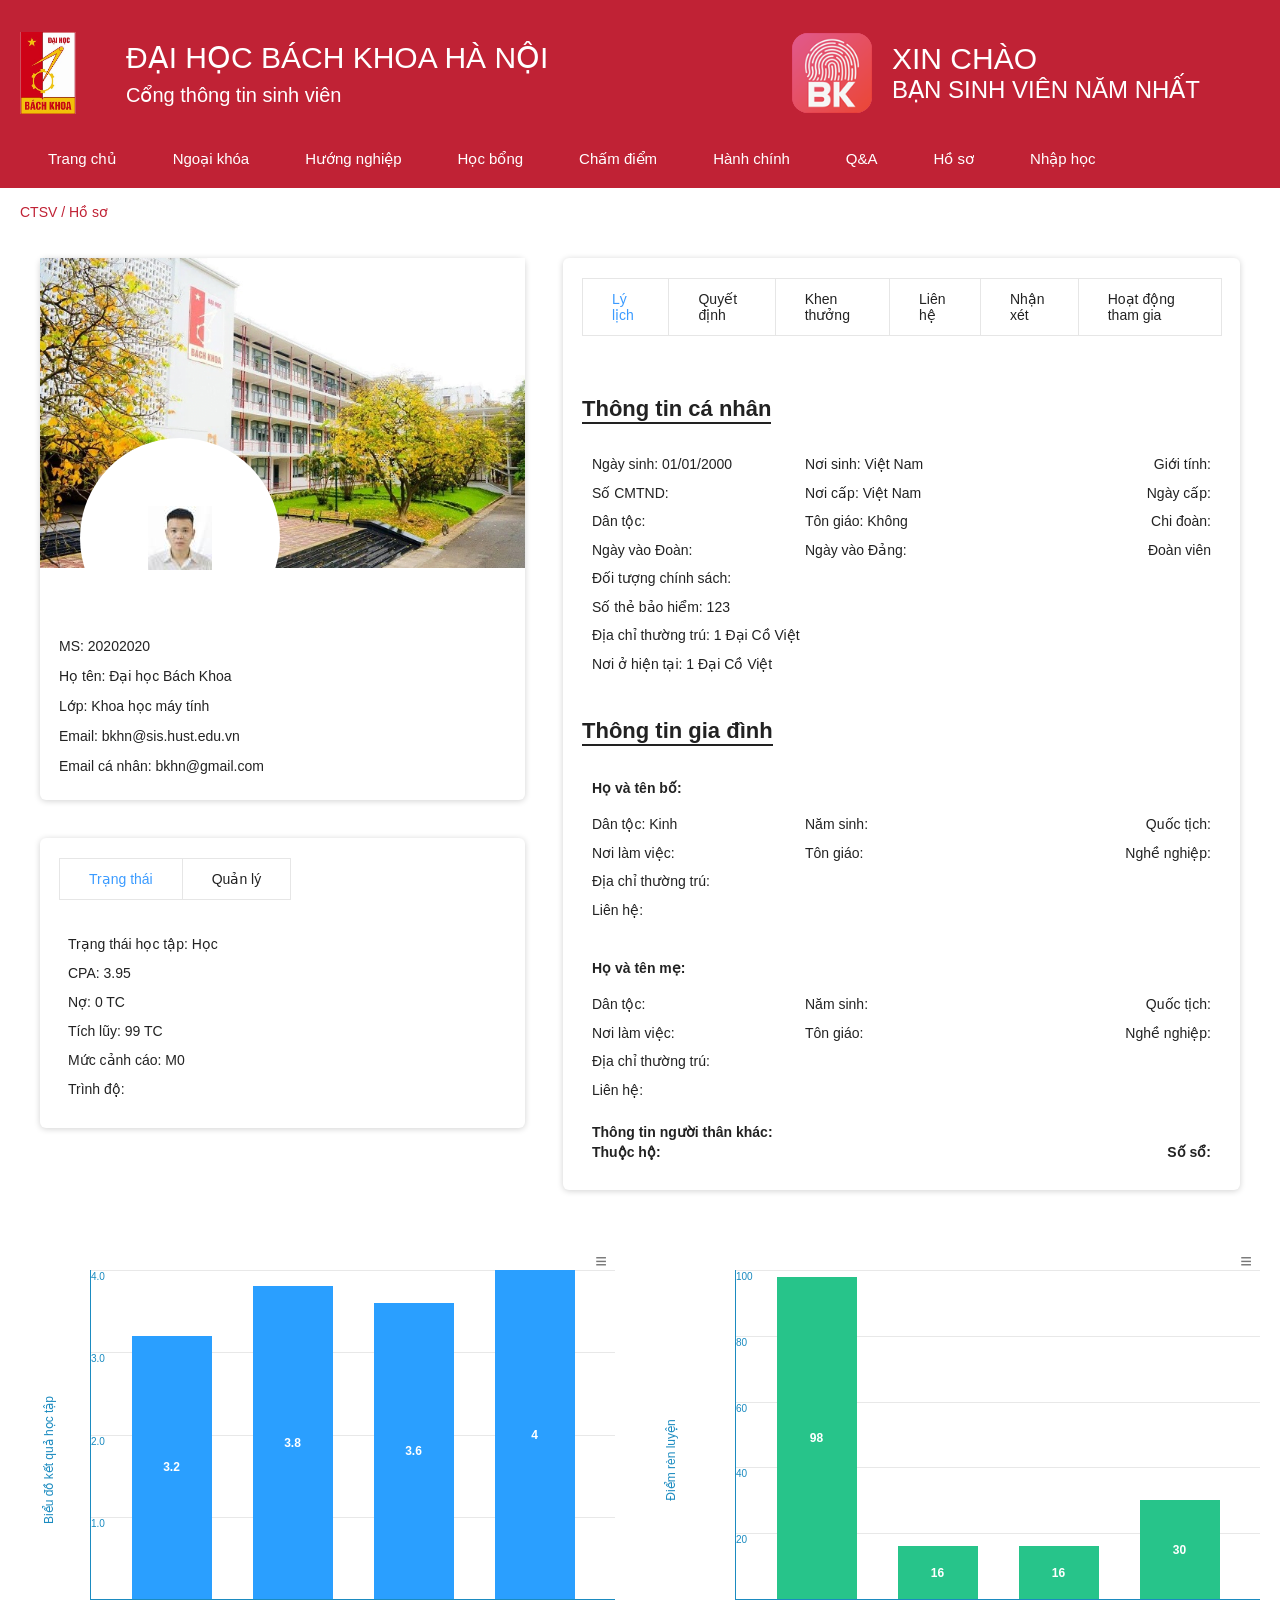
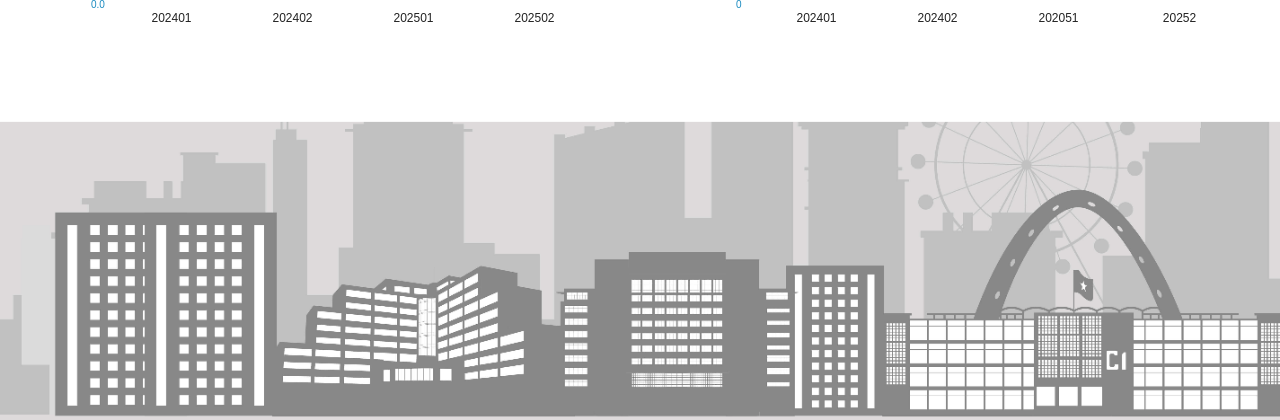
<file: ex/cv3/index.html>
<!DOCTYPE html>
<html lang="vi">
<head>
  <meta charset="UTF-8">
  <meta name="viewport" content="width=device-width, initial-scale=1">
  <title>Hồ sơ - Cổng thông tin sinh viên</title>
  <link rel="stylesheet" href="style.css">
</head>
<body>

<header class="topbar">
  <div class="container">
    <div class="brand-row">
      <div class="brand">
        <img class="brand-logo" src="logo.png" alt="Logo ĐHBK">
        <div>
          <h1>ĐẠI HỌC BÁCH KHOA HÀ NỘI</h1>
          <p>Cổng thông tin sinh viên</p>
        </div>
      </div>
      <div class="greeting">
        <img class="bk-icon" src="icon.png" alt="BK">
        <div>
          <strong>XIN CHÀO</strong>
          <span>BẠN SINH VIÊN NĂM NHẤT</span>
        </div>
      </div>
    </div>
    <nav class="main-nav">
      <a href="#">Trang chủ</a>
      <a href="#">Ngoại khóa</a>
      <a href="#">Hướng nghiệp</a>
      <a href="#">Học bổng</a>
      <a href="#">Chấm điểm</a>
      <a href="#">Hành chính</a>
      <a href="#">Q&amp;A</a>
      <a href="#">Hồ sơ</a>
      <a href="#">Nhập học</a>
    </nav>
  </div>
</header>

<main class="container">
  <div class="breadcrumb"><a href="#">CTSV</a> / <a href="#">Hồ sơ</a></div>

  <div class="layout">
    <!-- Cột trái -->
    <aside class="left">
      <div class="card profile-card">
        <div class="cover">
          <img class="cover-img" src="background.png" alt="">
          <div class="avatar"><img src="avata.jpg" alt="SOICT"></div>
        </div>
        <ul class="info">
          <li>MS: 20202020</li>
          <li>Họ tên: Đại học Bách Khoa</li>
          <li>Lớp: Khoa học máy tính</li>
          <li>Email: bkhn@sis.hust.edu.vn</li>
          <li>Email cá nhân: bkhn@gmail.com</li>
        </ul>
      </div>

      <div class="card status-card">
        <input type="radio" name="status" id="r-st-trangthai" class="tab-radio" checked>
        <input type="radio" name="status" id="r-st-quanly" class="tab-radio">
        <div class="tabs">
          <label class="tab" for="r-st-trangthai">Trạng thái</label>
          <label class="tab" for="r-st-quanly">Quản lý</label>
        </div>
        <ul class="status-list tab-panel" id="st-trangthai">
          <li>Trạng thái học tập: Học</li>
          <li>CPA: 3.95</li>
          <li>Nợ: 0 TC</li>
          <li>Tích lũy: 99 TC</li>
          <li>Mức cảnh cáo: M0</li>
          <li>Trình độ:</li>
        </ul>
        <ul class="status-list tab-panel" id="st-quanly">
          <li>Cố vấn học tập:</li>
          <li>Khoa/Viện: Công nghệ thông tin và Truyền thông</li>
          <li>Chương trình đào tạo:</li>
        </ul>
      </div>
    </aside>

    <!-- Cột phải -->
    <section class="right">
      <div class="card tabs-card">
        <input type="radio" name="main" id="r-lylich" class="tab-radio" checked>
        <input type="radio" name="main" id="r-quyetdinh" class="tab-radio">
        <input type="radio" name="main" id="r-khenthuong" class="tab-radio">
        <input type="radio" name="main" id="r-lienhe" class="tab-radio">
        <input type="radio" name="main" id="r-nhanxet" class="tab-radio">
        <input type="radio" name="main" id="r-hoatdong" class="tab-radio">
        <div class="tabs">
          <label class="tab" for="r-lylich">Lý lịch</label>
          <label class="tab" for="r-quyetdinh">Quyết định</label>
          <label class="tab" for="r-khenthuong">Khen thưởng</label>
          <label class="tab" for="r-lienhe">Liên hệ</label>
          <label class="tab" for="r-nhanxet">Nhận xét</label>
          <label class="tab" for="r-hoatdong">Hoạt động tham gia</label>
        </div>
        <div class="tab-panel tab-content" id="tab-lylich">
          <h2 class="sec-title"><span>Thông tin cá nhân</span></h2>
          <div class="fields cols3">
            <p>Ngày sinh: 01/01/2000</p><p>Nơi sinh: Việt Nam</p><p class="r">Giới tính:</p>
            <p>Số CMTND:</p><p>Nơi cấp: Việt Nam</p><p class="r">Ngày cấp:</p>
            <p>Dân tộc:</p><p>Tôn giáo: Không</p><p class="r">Chi đoàn:</p>
            <p>Ngày vào Đoàn:</p><p>Ngày vào Đảng:</p><p class="r">Đoàn viên</p>
          </div>
          <div class="fields">
            <p>Đối tượng chính sách:</p>
            <p>Số thẻ bảo hiểm: 123</p>
            <p>Địa chỉ thường trú: 1 Đại Cồ Việt</p>
            <p>Nơi ở hiện tại: 1 Đại Cồ Việt</p>
          </div>

          <h2 class="sec-title family"><span>Thông tin gia đình</span></h2>

          <div class="person">
            <h3>Họ và tên bố:</h3>
            <div class="fields cols3">
              <p>Dân tộc: Kinh</p><p>Năm sinh:</p><p class="r">Quốc tịch:</p>
              <p>Nơi làm việc:</p><p>Tôn giáo:</p><p class="r">Nghề nghiệp:</p>
            </div>
            <div class="fields"><p>Địa chỉ thường trú:</p><p>Liên hệ:</p></div>
          </div>

          <div class="person">
            <h3>Họ và tên mẹ:</h3>
            <div class="fields cols3">
              <p>Dân tộc:</p><p>Năm sinh:</p><p class="r">Quốc tịch:</p>
              <p>Nơi làm việc:</p><p>Tôn giáo:</p><p class="r">Nghề nghiệp:</p>
            </div>
            <div class="fields"><p>Địa chỉ thường trú:</p><p>Liên hệ:</p></div>
          </div>

          <div class="person other">
            <h3>Thông tin người thân khác:</h3>
            <div class="row-between"><h3>Thuộc hộ:</h3><h3>Số sổ:</h3></div>
          </div>
        </div>
        <div class="tab-panel tab-content" id="tab-quyetdinh">
          <h2 class="sec-title"><span>Quyết định</span></h2>
          <p class="empty">Chưa có quyết định nào.</p>
        </div>
        <div class="tab-panel tab-content" id="tab-khenthuong">
          <h2 class="sec-title"><span>Khen thưởng</span></h2>
          <p class="empty">Chưa có khen thưởng nào.</p>
        </div>
        <div class="tab-panel tab-content" id="tab-lienhe">
          <h2 class="sec-title"><span>Liên hệ</span></h2>
          <div class="fields"><p>Email: bkhn@sis.hust.edu.vn</p><p>Email cá nhân: bkhn@gmail.com</p><p>Số điện thoại:</p></div>
        </div>
        <div class="tab-panel tab-content" id="tab-nhanxet">
          <h2 class="sec-title"><span>Nhận xét</span></h2>
          <p class="empty">Chưa có nhận xét nào.</p>
        </div>
        <div class="tab-panel tab-content" id="tab-hoatdong">
          <h2 class="sec-title"><span>Hoạt động tham gia</span></h2>
          <p class="empty">Chưa có hoạt động nào.</p>
        </div>
      </div>
    </section>
  </div>

  <!-- Biểu đồ -->
  <div class="charts">
    <div class="chart">
      <span class="menu-icon">≡</span>
      <div class="y-title">Biểu đồ kết quả học tập</div>
      <div class="plot blue" style="--max:4">
        <div class="grid">
          <span style="--v:4.0">4.0</span><span style="--v:3.0">3.0</span>
          <span style="--v:2.0">2.0</span><span style="--v:1.0">1.0</span><span style="--v:0">0.0</span>
        </div>
        <div class="bars">
          <div class="bar" style="--h:80%"><b>3.2</b><i>202401</i></div>
          <div class="bar" style="--h:95%"><b>3.8</b><i>202402</i></div>
          <div class="bar" style="--h:90%"><b>3.6</b><i>202501</i></div>
          <div class="bar" style="--h:100%"><b>4</b><i>202502</i></div>
        </div>
      </div>
    </div>

    <div class="chart">
      <span class="menu-icon">≡</span>
      <div class="y-title">Điểm rèn luyện</div>
      <div class="plot green">
        <div class="grid">
          <span style="--v:100">100</span><span style="--v:80">80</span><span style="--v:60">60</span>
          <span style="--v:40">40</span><span style="--v:20">20</span><span style="--v:0">0</span>
        </div>
        <div class="bars">
          <div class="bar" style="--h:98%"><b>98</b><i>202401</i></div>
          <div class="bar" style="--h:16%"><b>16</b><i>202402</i></div>
          <div class="bar" style="--h:16%"><b>16</b><i>202051</i></div>
          <div class="bar" style="--h:30%"><b>30</b><i>20252</i></div>
        </div>
      </div>
    </div>
  </div>
</main>

<footer class="skyline" style="background-image:url('footer.png')"></footer>

</body>
</html>
</file>
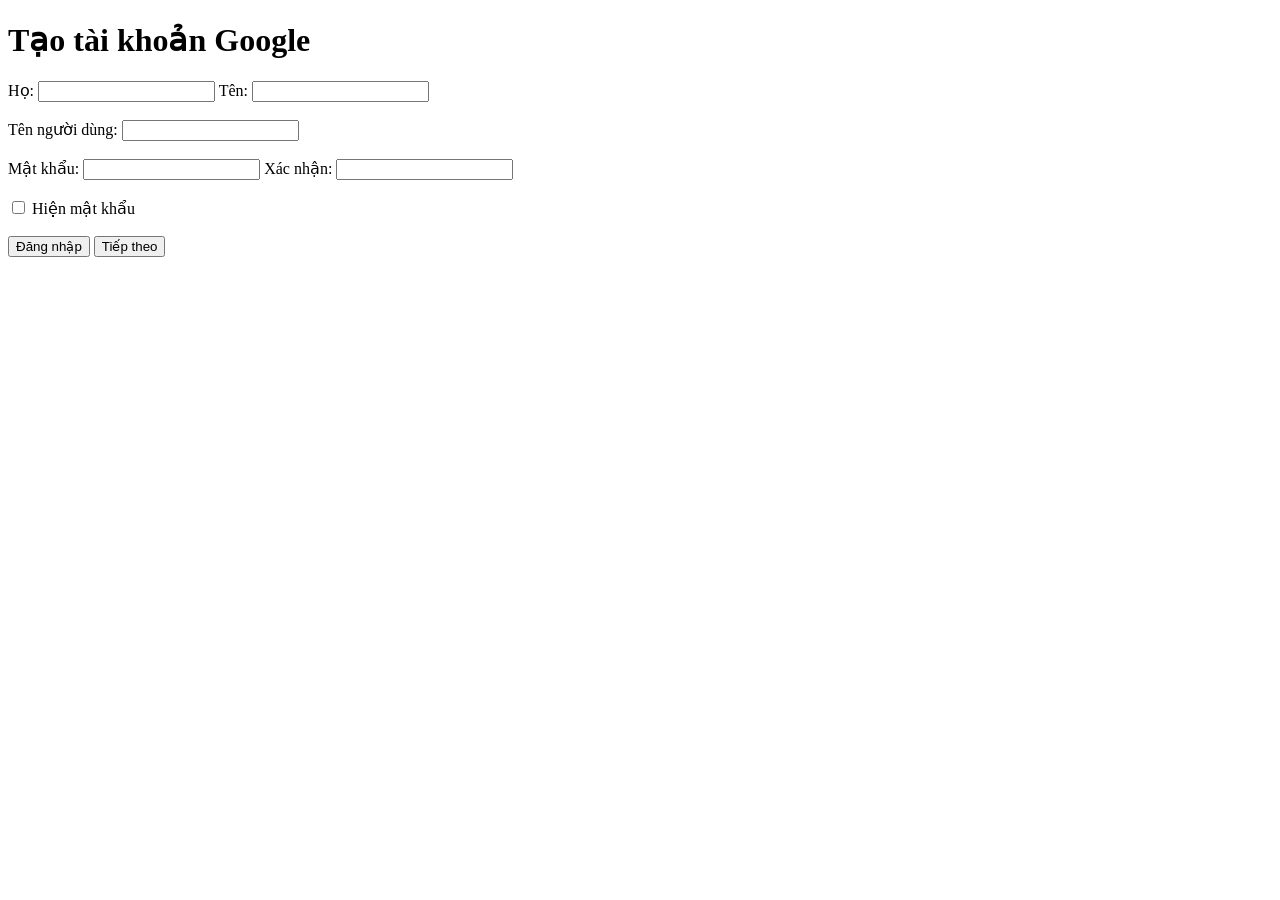
<file: ex/buoi1/b1/index.html>
<!DOCTYPE html>
<html lang="vi">

<head>
    <meta charset="UTF-8">
    <meta name="viewport" content="width=device-width, initial-scale=1.0">
    <title>Tạo tài khoản Google</title>
</head>

<body>

    <h1>Tạo tài khoản Google</h1>

    <form action="/submit" method="POST" name="registerForm">

        Họ:
        <input type="text" name="firstName" required>

        Tên:
        <input type="text" name="lastName" required>

        <br><br>

        Tên người dùng:
        <input type="email" name="email" pattern=".+@gmail\.com" required
            oninvalid="this.setCustomValidity('Vui lòng nhập email Gmail hợp lệ')" 
            oninput="this.setCustomValidity('')">
        <br><br>

        Mật khẩu:
        <input type="password" name="password" min="4">

        Xác nhận:
        <input type="password" name="confirmPassword">

        <br><br>

        <input type="checkbox" id="showPassword">
        <label for="showPassword">Hiện mật khẩu</label>

        <br><br>

        <button type="button">Đăng nhập</button>
        <button type="submit">Tiếp theo</button>

    </form>

</body>

</html>
</file>
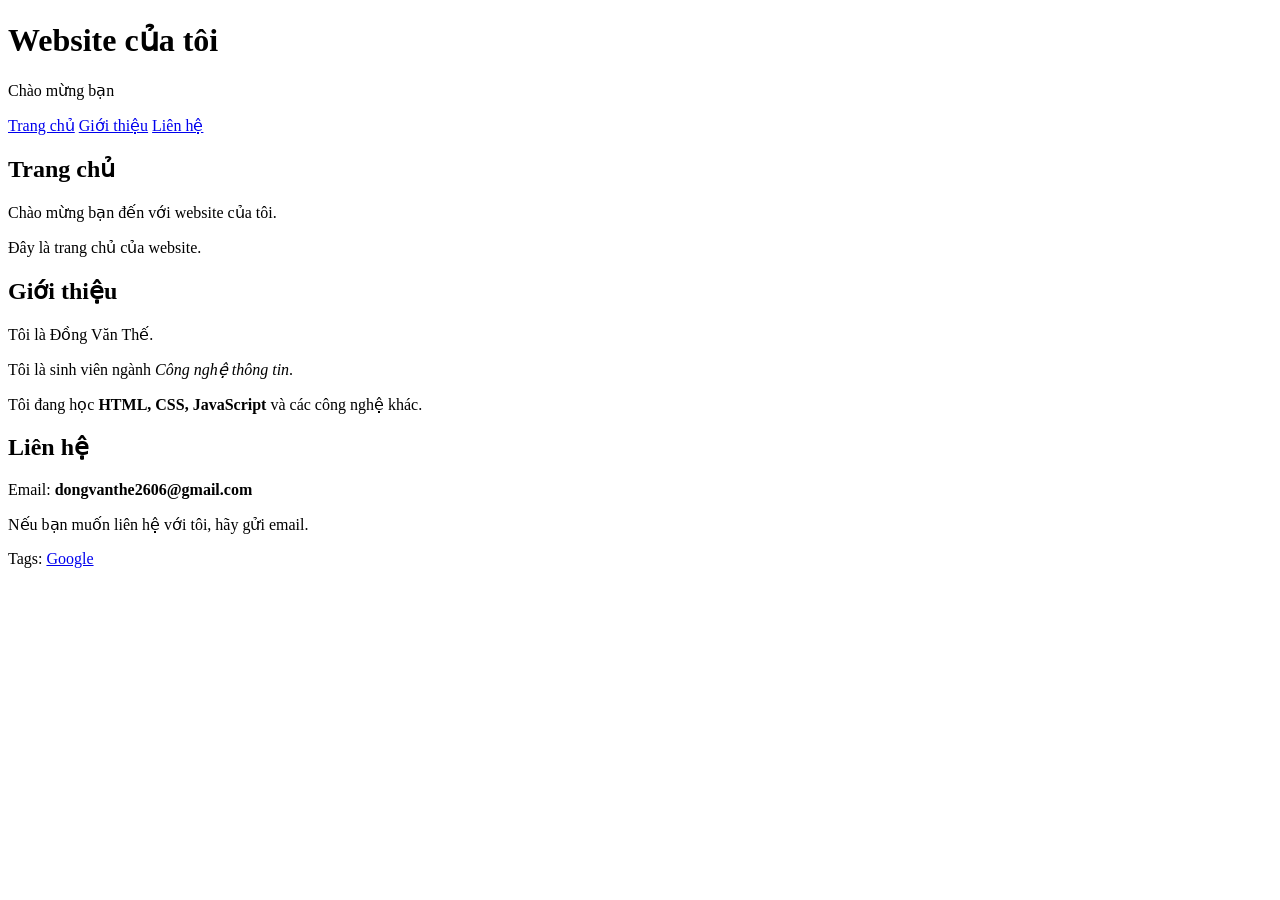
<file: ex/buoi1/b2/index.html>
<!DOCTYPE html>
<html>

<head>
    <meta charset="utf-8">
    <title>…</title>
</head>

<body>

    <header>
        <h1>Website của tôi</h1>
        <p>Chào mừng bạn</p>
    </header>
    <nav>
        <a href="#page">Trang chủ</a>
        <a href="#about">Giới thiệu</a>
        <a href="#contact">Liên hệ</a>
    </nav>
    <section id="page">
        <h1>Trang chủ</h1>
        <p>Chào mừng bạn đến với website của tôi.</p>
        <p>Đây là trang chủ của website.</p>
    </section>
    <section id="about">
        <h1>Giới thiệu</h1>
        <p>Tôi là Đồng Văn Thế.</p>
        <p>Tôi là sinh viên ngành <em>Công nghệ thông tin</em>.</p>
        <p>Tôi đang học <strong>HTML, CSS, JavaScript</strong> và các công nghệ khác.</p>
    </section>
    <section id="contact">
        <h1>Liên hệ</h1>
        <p>Email: <strong>dongvanthe2606@gmail.com</strong></p>
        <p>Nếu bạn muốn liên hệ với tôi, hãy gửi email.</p>
    </section>

    <footer>
        <p> Tags: <a href="https://facebook.com">Google</a>
    </footer>
</body>

</html>
</file>
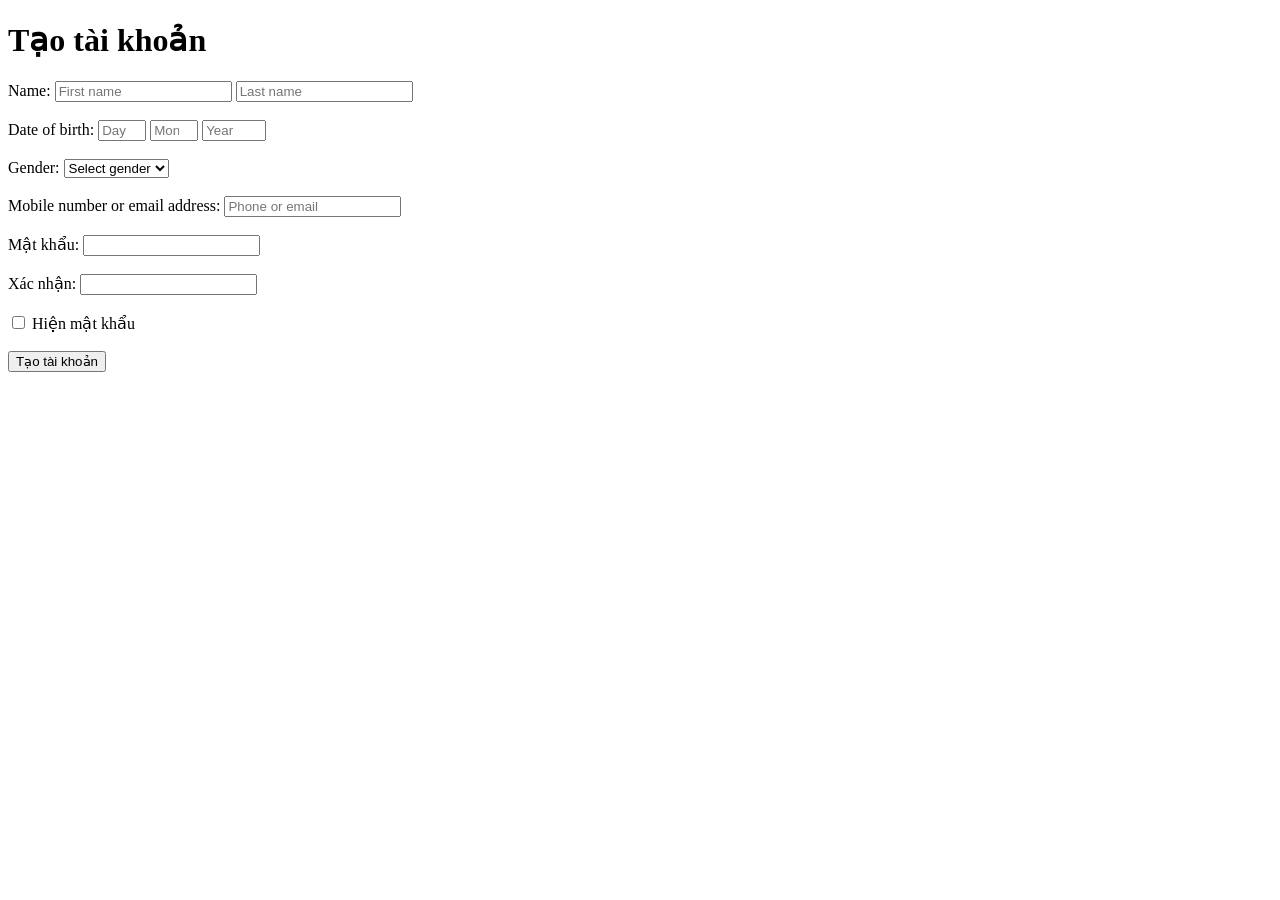
<file: ex/buoi1/b3/index.html>
<!DOCTYPE html>
<html lang="vi">

<head>
    <meta charset="UTF-8">
    <meta name="viewport" content="width=device-width, initial-scale=1.0">
    <title>Tạo tài khoản</title>
</head>

<body>

    <h1>Tạo tài khoản</h1>

    <form action="/submit" method="POST" name="registerForm">

        Name:
        <input type="text" name="firstName" placeholder="First name" required>
        <input type="text" name="lastName" placeholder="Last name" required>

        <br><br>

        Date of birth:
        <input type="number" name="dobDay" placeholder="Day" min="1" max="31" required>
        <input type="number" name="dobMonth" placeholder="Month" min="1" max="12" required>
        <input type="number" name="dobYear" placeholder="Year" min="1900" max="2025" required>

        <br><br>

        Gender:
        <select name="gender" required>
            <option value="" disabled selected>Select gender</option>
            <option value="male">Male</option>
            <option value="female">Female</option>
            <option value="other">Other</option>
        </select>

        <br><br>

        Mobile number or email address:
        <input type="text" name="contact" placeholder="Phone or email" required>
        <br><br>

        Mật khẩu:
        <input type="password" name="password" minlength="4" required>
        <br><br>

        Xác nhận:
        <input type="password" name="confirmPassword" minlength="4" required>

        <br><br>
        <input type="checkbox" name="showPassword" id="showPassword">
        <label for="showPassword">Hiện mật khẩu</label>

        <br><br>
        <button type="submit">Tạo tài khoản</button>

    </form>

</body>

</html>
</file>
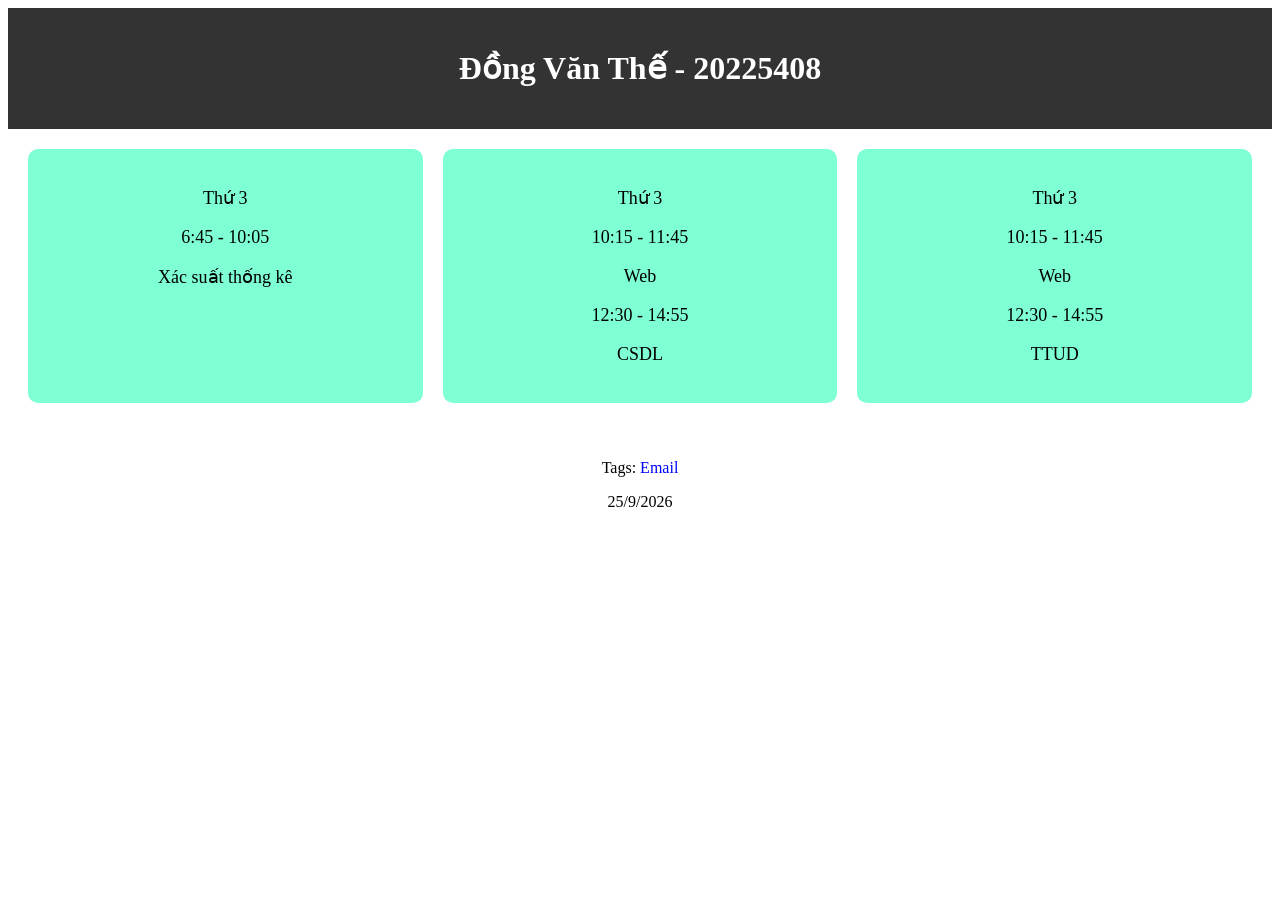
<file: ex/buoi2/b2/index.html>
<!DOCTYPE html>
<html lang="vi">

<head>
    <meta charset="UTF-8">
    <meta name="viewport" content="width=device-width, initial-scale=1.0">

    <title>Lịch học cá nhân</title>
    <style>
        header {
            text-align: center;
            background-color: #333;
            color: white;
            padding: 20px;
        }

        .container {
            display: flex;
            flex-wrap: wrap;
            justify-content: space-between;
            gap: 20px;
            padding: 20px;
        }

        .box {
            flex: 1 1 200px;

            background-color: aquamarine;
            text-align: center;
            padding: 20px;
            font-size: 18px;

            border-radius: 10px;
        }

        footer {
            text-align: center;
            padding: 20px;
        }

        footer a {
            color: blue;
            text-decoration: none;
        }

        footer a:hover {
            text-decoration: underline;
        }
    </style>
</head>

<body>

    <header>
        <h1>Đồng Văn Thế - 20225408</h1>
    </header>

    <main>
        <div class="container">

            <div class="box">
                <p>Thứ 3</p>
                <p>6:45 - 10:05</p>
                <p>Xác suất thống kê</p>
            </div>

            <div class="box">
                <p>Thứ 3</p>
                <p>10:15 - 11:45</p>
                <p>Web</p>
                <p>12:30 - 14:55</p>
                <p>CSDL</p>
            </div>

            <div class="box">
                <p>Thứ 3</p>
                <p>10:15 - 11:45</p>
                <p>Web</p>
                <p>12:30 - 14:55</p>
                <p>TTUD</p>
            </div>

        </div>
    </main>

    <footer>
        <p>
            Tags:
            <a href="mailto:dongvanthe2606@gmail.com">Email</a>
        </p>
        <p>25/9/2026</p>
    </footer>

</body>

</html>
</file>
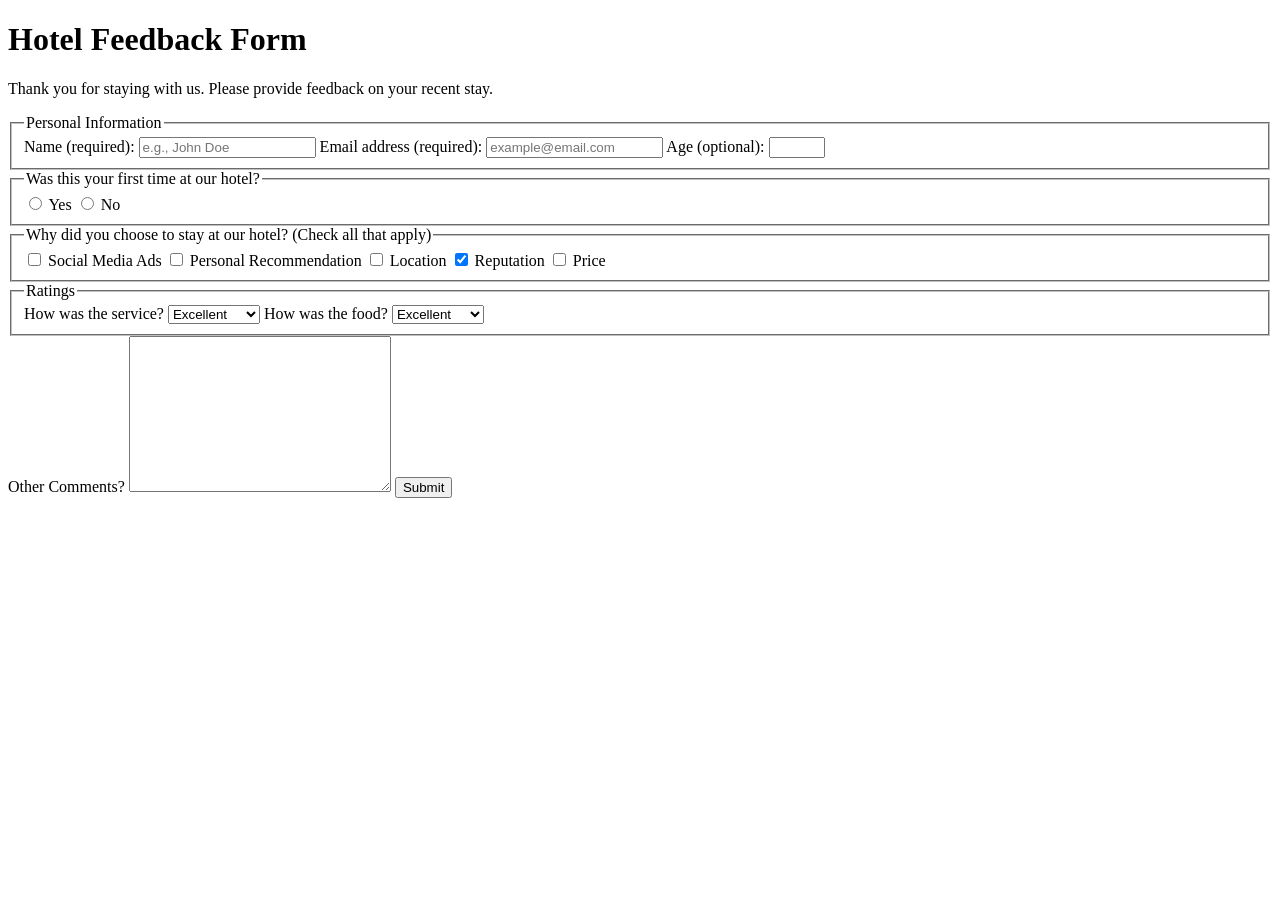
<file: freeCodeCamp/form1.html>
<!DOCTYPE html>
<html lang="en">

<head>
    <meta charset="UTF-8" />
    <title>Hotel Feedback Form</title>
</head>

<body>
    <header>
        <h1>Hotel Feedback Form</h1>
        <p>
            Thank you for staying with us. Please provide feedback on your recent
            stay.
        </p>
    </header>
    <main>
        <form method="POST" action="https://hotel-feedback.freecodecamp.org">
            <fieldset>
                <legend>Personal Information</legend>
                <label for="full-name">Name (required):</label>
                <input type="text" id="full-name" name="name" placeholder="e.g., John Doe" required size="20">

                <label for="email">Email address (required):</label>
                <input placeholder="example@email.com" required id="email" type="email" name="email" size="20" />
                <label for="age">Age (optional):</label>
                <input type="number" name="age" id="age" min="3" max="100" />
            </fieldset>

            <fieldset>
                <legend>Was this your first time at our hotel?</legend>
                <input id="yes-option" type="radio" name="hotel-stay" value="yes" />
                <label for="yes-option">Yes</label>
                <input id="no-option" type="radio" name="hotel-stay" value="no" />
                <label for="no-option">No</label>
            </fieldset>

            <fieldset>
                <legend>
                    Why did you choose to stay at our hotel? (Check all that apply)
                </legend>

                <input type="checkbox" id="ads" name="choice" value="ads" />
                <label for="ads">Social Media Ads</label>

                <input type="checkbox" id="recommendation" name="choice" value="recommendation" />
                <label for="recommendation">Personal Recommendation</label>

                <input type="checkbox" id="location" name="choice" value="location" />
                <label for="location">Location</label>

                <input checked type="checkbox" id="reputation" name="choice" value="reputation" />
                <label for="reputation">Reputation</label>

                <input type="checkbox" id="price" name="choice" value="price" />
                <label for="price">Price</label>
            </fieldset>

            <fieldset>
                <legend>Ratings</legend>

                <label for="service">How was the service?</label>

                <select name="service" id="service">
                    <option value="poor">Poor</option>
                    <option value="satisfactory">Satisfactory</option>
                    <option value="good">Good</option>
                    <option value="very-good">Very Good</option>
                    <option selected value="excellent">Excellent</option>
                </select>

                <label for="food">How was the food?</label>

                <select name="food" id="food">
                    <option value="poor">Poor</option>
                    <option value="satisfactory">Satisfactory</option>
                    <option value="good">Good</option>
                    <option value="very-good">Very Good</option>
                    <option selected value="excellent">Excellent</option>
                </select>
            </fieldset>

            <label for="comments">Other Comments?</label>
            <textarea cols="30" rows="10" name="comments" id="comments"></textarea>

            <button type="submit">Submit</button>
        </form>
    </main>
</body>

</html>
</file>
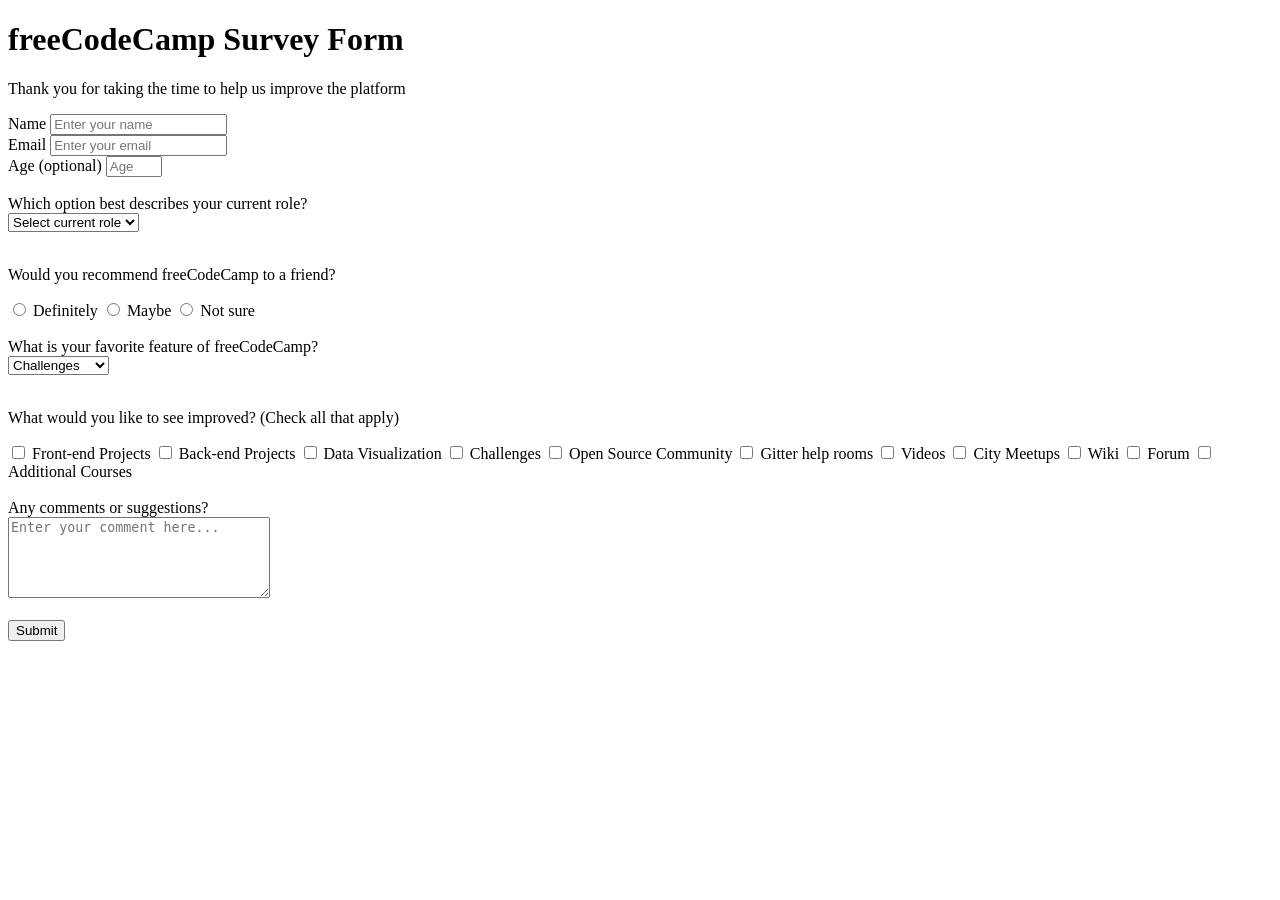
<file: freeCodeCamp/form2.html>
<!DOCTYPE html>
<html lang="en">

<head>
    <meta charset="UTF-8">
    <title>freeCodeCamp Survey Form</title>
</head>

<body>

    <header>
        <h1 id="title">freeCodeCamp Survey Form</h1>
        <p id="description">
            Thank you for taking the time to help us improve the platform
        </p>
    </header>

    <main>
        <form id="survey-form">

            <section>
                <label id="name-label" for="name">Name</label>
                <input id="name" type="text" name="name" placeholder="Enter your name" required>

                <br>

                <label id="email-label" for="email">Email</label>
                <input id="email" type="email" name="email" placeholder="Enter your email" required>

                <br>

                <label id="number-label" for="number">Age (optional)</label>
                <input id="number" type="number" name="age" min="10" max="100" placeholder="Age">
            </section>

            <br>

            <section>
                <label for="dropdown">
                    Which option best describes your current role?
                </label>

                <br>

                <select id="dropdown" name="role">
                    <option value="" disabled selected>
                        Select current role
                    </option>
                    <option value="student">Student</option>
                    <option value="full-time-job">Full time job</option>
                    <option value="full-time-learner">Full time learner</option>
                    <option value="prefer-not-to-say">Prefer not to say</option>
                    <option value="other">Other</option>
                </select>
            </section>

            <br>

            <section>
                <p>Would you recommend freeCodeCamp to a friend?</p>

                <input id="definitely" type="radio" name="recommend" value="definitely">
                <label for="definitely">Definitely</label>

                <input id="maybe" type="radio" name="recommend" value="maybe">
                <label for="maybe">Maybe</label>

                <input id="not-sure" type="radio" name="recommend" value="not-sure">
                <label for="not-sure">Not sure</label>
            </section>

            <br>

            <section>
                <label for="favorite">
                    What is your favorite feature of freeCodeCamp?
                </label>

                <br>

                <select id="favorite" name="favorite">
                    <option value="challenges">Challenges</option>
                    <option value="projects">Projects</option>
                    <option value="community">Community</option>
                    <option value="open-source">Open Source</option>
                </select>
            </section>

            <br>

            <section>
                <p>
                    What would you like to see improved?
                    (Check all that apply)
                </p>

                <input type="checkbox" id="frontend" name="improvement" value="frontend">
                <label for="frontend">Front-end Projects</label>

                <input type="checkbox" id="backend" name="improvement" value="backend">
                <label for="backend">Back-end Projects</label>

                <input type="checkbox" id="data" name="improvement" value="data">
                <label for="data">Data Visualization</label>

                <input type="checkbox" id="challenges" name="improvement" value="challenges">
                <label for="challenges">Challenges</label>

                <input type="checkbox" id="opensource" name="improvement" value="opensource">
                <label for="opensource">Open Source Community</label>

                <input type="checkbox" id="gitter" name="improvement" value="gitter">
                <label for="gitter">Gitter help rooms</label>

                <input type="checkbox" id="videos" name="improvement" value="videos">
                <label for="videos">Videos</label>

                <input type="checkbox" id="meetups" name="improvement" value="meetups">
                <label for="meetups">City Meetups</label>

                <input type="checkbox" id="wiki" name="improvement" value="wiki">
                <label for="wiki">Wiki</label>

                <input type="checkbox" id="forum" name="improvement" value="forum">
                <label for="forum">Forum</label>

                <input type="checkbox" id="courses" name="improvement" value="courses">
                <label for="courses">Additional Courses</label>
            </section>

            <br>

            <section>
                <label for="comments">Any comments or suggestions?</label>
                <br>
                <textarea id="comments" name="comments" rows="5" cols="30"
                    placeholder="Enter your comment here..."></textarea>
            </section>

            <br>

            <button id="submit" type="submit">Submit</button>

        </form>
    </main>

</body>

</html>
</file>
<file: ex/cv3/style.css>
:root {
  --red: #c02235;
  --blue: #2a9fff;
  --green: #27c48a;
  --text: #222;
  --link: #3b9bff;
  --line: #e6e6e6;
}
* { box-sizing: border-box; margin: 0; padding: 0; }
body { font-family: "Quicksand", "Segoe UI", Arial, sans-serif; font-size: 14px; color: var(--text); background: #fff; }
a { color: inherit; text-decoration: none; }
ul { list-style: none; }
.container { max-width: 1480px; margin: 0 auto; padding: 0 20px; }

/* Header */
.topbar { background: var(--red); color: #fff; }
.brand-row { display: flex; justify-content: space-between; align-items: center; padding-top: 32px; }
.brand { display: flex; align-items: center; gap: 50px; }
.brand-logo { width: 56px; height: 82px; object-fit: contain; background: #fff3; }
.brand h1 { font-size: 30px; font-weight: 500; }
.brand p { font-size: 20px; margin-top: 8px; }
.greeting { display: flex; align-items: center; gap: 20px; margin-right: 60px; }
.bk-icon { width: 80px; height: 80px; border-radius: 16px; object-fit: cover; background: #e8587a; }
.greeting strong { display: block; font-size: 30px; font-weight: 500; }
.greeting span { font-size: 24px; }
.main-nav { display: flex; margin-top: 36px; padding-bottom: 20px; }
.main-nav a { padding: 0 28px; font-size: 15px; }
.main-nav a:hover { text-decoration: underline; }

.breadcrumb { color: var(--red); font-size: 14px; padding: 16px 0 38px; }

/* Layout */
.layout { display: grid; grid-template-columns: 485px 1fr; gap: 38px; padding: 0 20px; align-items: start; }
.card { background: #fff; border-radius: 6px; box-shadow: 0 1px 6px rgba(0,0,0,.18); }
.left { display: flex; flex-direction: column; gap: 38px; }

/* Profile card */
.cover { height: 310px; background-size: cover; background-position: center; position: relative; margin-bottom: 120px; }
.avatar { position: absolute; left: 40px; bottom: -70px; width: 200px; height: 200px; border-radius: 50%; background: #fff; overflow: hidden; display: flex; align-items: center; justify-content: center; }
.avatar img { max-width: 90%; max-height: 90%; }
.cover::after { content: ""; position: absolute; left: 40px; bottom: -70px; width: 200px; height: 100px; }
.info { padding: 0 19px 12px; }
.info li { margin-bottom: 14px; font-size: 14px; }
.info { margin-top: -50px; }

/* Tabs */
.tabs { display: flex; }
.tab { padding: 12px 29px; background: #fff; border: 1px solid var(--line); font: inherit; cursor: pointer; margin-right: -1px; }
.tab.active { color: var(--link); }
.tab:hover { background: #fafafa; }

.status-card { padding: 20px 19px 20px; }
.status-list { padding: 30px 9px 4px; line-height: 29px; }
.tabs-card { padding: 20px 19px; min-height: 130px; }
.tab-content { min-height: 40px; padding-bottom: 8px; }
.sec-title { margin: 60px 0 28px; font-size: 22px; font-weight: 700; }
.sec-title span { border-bottom: 2px solid var(--text); padding-bottom: 1px; }
.sec-title.family { margin-top: 40px; }
.fields { padding: 0 10px; }
.fields p { line-height: 28.5px; }
.fields.cols3 { display: grid; grid-template-columns: 1fr 1fr 1fr; column-gap: 20px; }
.fields.cols3 p:nth-child(3n+2) { padding-left: 0; }
.fields .r { text-align: right; }
.person { margin-top: 36px; padding: 0 10px; }
.person .fields { padding: 0; }
.person h3 { font-size: 14px; font-weight: 700; margin-bottom: 14px; }
.person.other { margin-top: 18px; }
.person.other h3 { margin-bottom: 0; line-height: 20px; }
.row-between { display: flex; justify-content: space-between; }

/* Charts */
.charts { display: grid; grid-template-columns: 1fr 1fr; gap: 50px; margin: 70px 0 60px; padding: 0 0 0 0; }
.chart { position: relative; padding-left: 70px; height: 400px; }
.menu-icon { position: absolute; right: 8px; top: -10px; color: #777; font-size: 20px; }
.y-title { position: absolute; left: 0; top: 50%; transform: translateY(-50%) rotate(-90deg); transform-origin: center; color: #1b8bc0; font-size: 12px; white-space: nowrap; left: -35px; }
.plot { position: relative; height: 330px; margin-top: 10px; border-left: 1px solid #1b8bc0; border-bottom: 1px solid #1b8bc0; --c: var(--blue); }
.plot.green { --c: var(--green); }
.grid { position: absolute; inset: 0; display: flex; flex-direction: column; justify-content: space-between; }
.grid span { position: relative; height: 0; border-top: 1px solid #e8e8e8; font-size: 10px; color: #1b8bc0; }
.grid span:last-child { border-top: 0; }
.grid span { padding-left: 0; }
.grid span::before { content: attr(style); display: none; }
.bars { position: absolute; inset: 0; display: flex; justify-content: space-around; align-items: flex-end; padding: 0 20px; }
.bar { position: relative; width: 80px; height: var(--h); background: var(--c); display: flex; align-items: center; justify-content: center; color: #fff; font-size: 12px; font-weight: 700; }
.bar i { position: absolute; bottom: -26px; font-style: normal; font-weight: 400; color: #222; font-size: 12px; }

/* Footer */
.skyline { height: 300px; background-color: #ddd; background-size: cover; background-position: bottom center; background-repeat: no-repeat; }

/* Responsive */
@media (max-width: 1000px) {
  .layout, .charts { grid-template-columns: 1fr; }
  .brand-row { flex-direction: column; align-items: flex-start; gap: 20px; }
  .main-nav { flex-wrap: wrap; row-gap: 10px; }
  .main-nav a { padding: 0 14px 0 0; }
  .tabs { flex-wrap: wrap; }
}

.cover-img { width: 100%; height: 100%; object-fit: cover; display: block; }
.tab { display: inline-block; cursor: pointer; }
.tab-radio { position: absolute; opacity: 0; pointer-events: none; }
.tab-panel { display: none; }
.empty { color: #777; padding: 0 10px; }
.tab-content > .sec-title:first-child { margin-top: 60px; }

/* Tab bằng CSS thuần (radio + label), không cần JavaScript */
#r-lylich:checked ~ #tab-lylich { display: block; }
#r-lylich:checked ~ .tabs label[for="r-lylich"] { color: var(--link); }
#r-quyetdinh:checked ~ #tab-quyetdinh { display: block; }
#r-quyetdinh:checked ~ .tabs label[for="r-quyetdinh"] { color: var(--link); }
#r-khenthuong:checked ~ #tab-khenthuong { display: block; }
#r-khenthuong:checked ~ .tabs label[for="r-khenthuong"] { color: var(--link); }
#r-lienhe:checked ~ #tab-lienhe { display: block; }
#r-lienhe:checked ~ .tabs label[for="r-lienhe"] { color: var(--link); }
#r-nhanxet:checked ~ #tab-nhanxet { display: block; }
#r-nhanxet:checked ~ .tabs label[for="r-nhanxet"] { color: var(--link); }
#r-hoatdong:checked ~ #tab-hoatdong { display: block; }
#r-hoatdong:checked ~ .tabs label[for="r-hoatdong"] { color: var(--link); }
#r-st-trangthai:checked ~ #st-trangthai { display: block; }
#r-st-trangthai:checked ~ .tabs label[for="r-st-trangthai"] { color: var(--link); }
#r-st-quanly:checked ~ #st-quanly { display: block; }
#r-st-quanly:checked ~ .tabs label[for="r-st-quanly"] { color: var(--link); }
</file>
